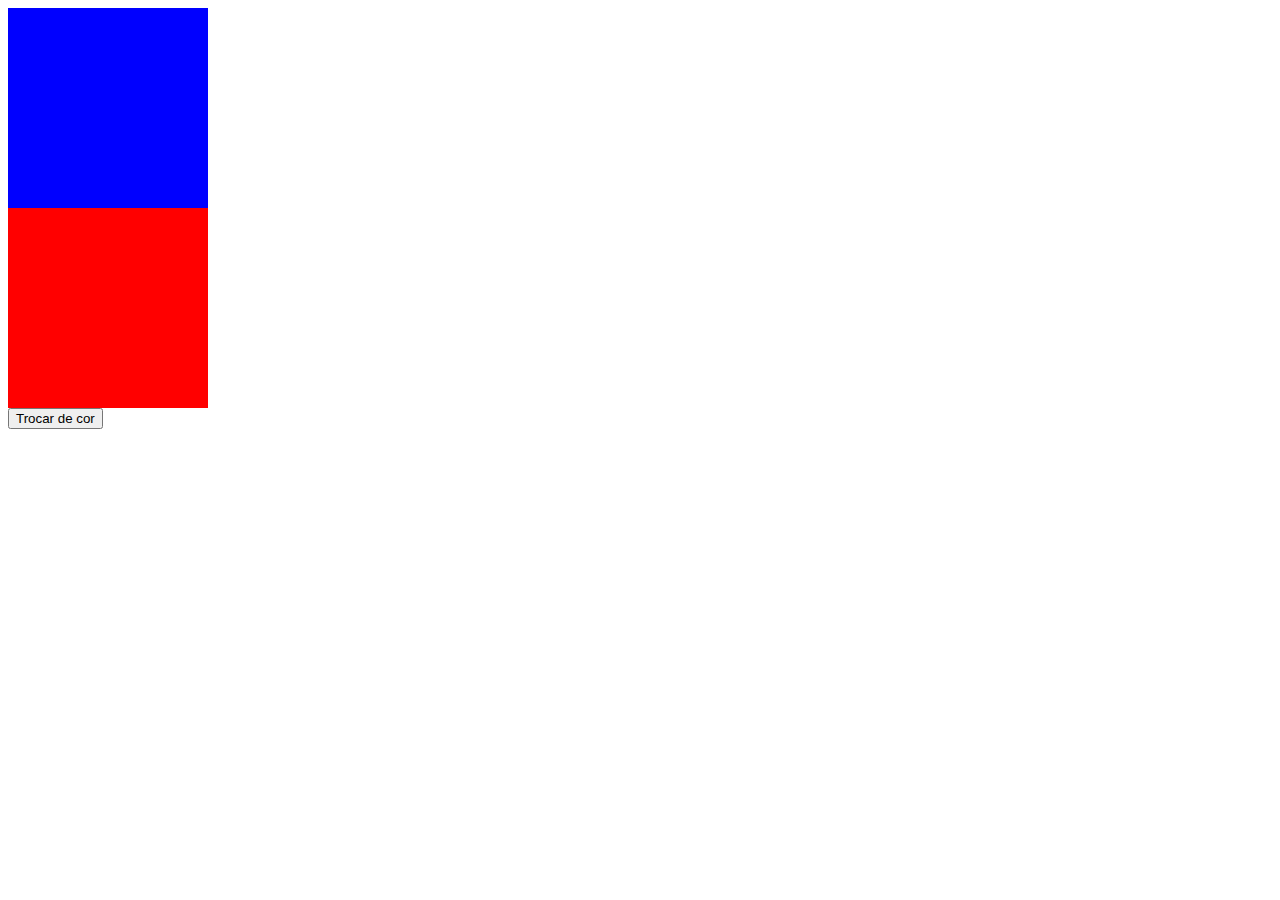
<file: exercicio1/index.html>
<!DOCTYPE html>
<html lang="en">

<head>
    <meta charset="UTF-8">
    <meta name="viewport" content="width=device-width, initial-scale=1.0">
    <link rel="stylesheet" href="src/style.css">

    <title>Exercicio 1</title>
</head>

<body>

    <div class="caixa azul"></div>
    <div class="caixa vermelho"></div>

    <button onclick="trocarDeCor()">Trocar de cor</button>

    <script src="src/script.js"></script>
</body>

</html>
</file>
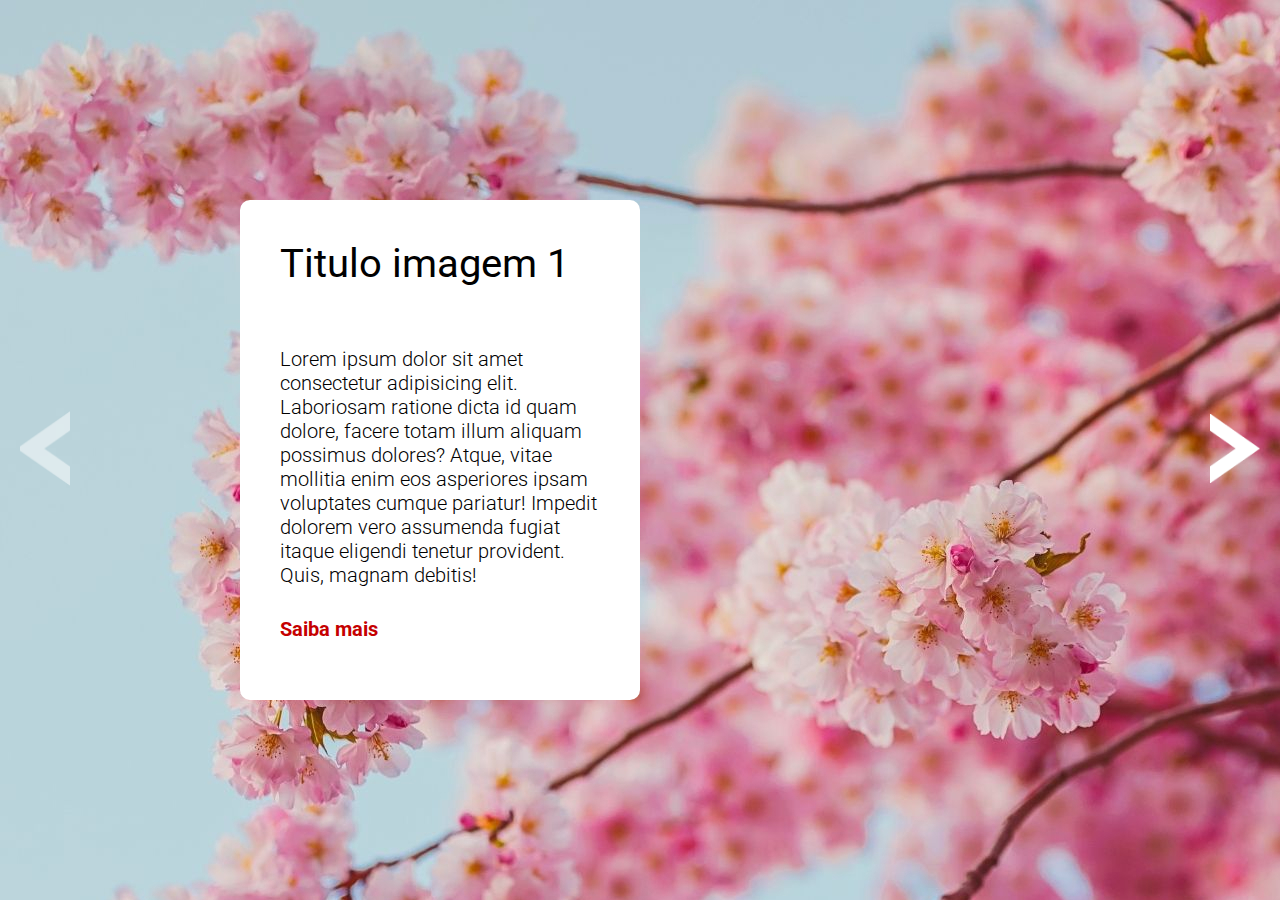
<file: exercicio5/index.html>
<!DOCTYPE html>
<html lang="en">

<head>
    <meta charset="UTF-8">
    <meta name="viewport" content="width=device-width, initial-scale=1.0">
    <link rel="stylesheet" href="src/css/reset.css">
    <link rel="stylesheet" href="src/css/style.css">

    <title>Exercicio 5</title>
</head>

<body>

    <main class="principal">
        <button class="seta-esquerda">
            <img src="src/img/seta esquerda.png" alt="seta esquerda">
        </button>

        <div class="card">
            <h1 id="titulo">Titulo imagem 1</h1>
            <p>
                Lorem ipsum dolor sit amet consectetur adipisicing elit. Laboriosam ratione dicta id quam dolore, facere
                totam illum aliquam possimus dolores? Atque, vitae mollitia enim eos asperiores ipsam voluptates cumque
                pariatur! Impedit dolorem vero assumenda fugiat itaque eligendi tenetur provident. Quis, magnam debitis!
            </p>
            <a href="#" class="link-saiba-mais">Saiba mais</a>
        </div>

        <button class="seta-direita">
            <img src="src/img/seta direita.png" alt="seta direita">
        </button>
    </main>

    <script src="src/js/script.js"></script>
</body>

</html>
</file>
<file: exercicio1/src/style.css>
.caixa{
    width: 200px;
    height: 200px;
}

.azul{
    background-color: blue;
}

.vermelho{
    background-color: red;
}

.amarelo{
    background-color: yellow;
}
</file>
<file: exercicio5/src/css/style.css>
@import url('https://fonts.googleapis.com/css2?family=Roboto:ital,wght@0,100;0,300;0,400;0,500;0,700;0,900;1,100;1,300;1,400;1,500;1,700;1,900&display=swap');

* {
    font-family: "Roboto", sans-serif;
}

.principal {
    background-color: #080606;
    display: flex;
    align-items: center;
    justify-content: space-between;
    height: 100vh;
}

.principal .card {
    background-color: #fff;
    width: 400px;
    height: 500px;
    padding: 40px;
    margin-left: -400px;
    border-radius: 10px;
}

.principal .card h1 {
    font-weight: 400;
    font-size: 40px;
    margin-bottom: 60px;
}

.principal .card p {
    font-weight: 300;
    font-size: 20px;
    margin-bottom: 30px;
}

.principal .card a {
    font-weight: 700;
    font-size: 20px;
}

.principal .seta-esquerda {
    margin-left: 20px;
    background-color: rgba(0, 0, 0, 0);
}

.principal .seta-direita {
    margin-right: 20px;
    background-color: rgba(0, 0, 0, 0);
}

.principal .seta-esquerda img,
.principal .seta-direita img {
    width: 50px;
}

/* ----------------------------- BACKGROUNDS ----------------------------- */

.fundo-imagem1{
    background-image: url(../img/imagem1.jpg);
}

.fundo-imagem2{
    background-image: url(../img/imagem2.jpg);
}

.fundo-imagem3{
    background-image: url(../img/imagem3.jpg);
}

.fundo-imagem4{
    background-image: url(../img/imagem4.jpg);
}

/* ----------------------------- LINKS ----------------------------- */

.link-imagem1{
    color: #C50000;
}

.link-imagem2{
    color: #D9DD10;
}

.link-imagem3{
    color: #A63A17;
}

.link-imagem4{
    color: #10ACDD;
}

/* ----------------------------- SETAS ----------------------------- */

.opacidade{
    opacity: 50%;
}
</file>
